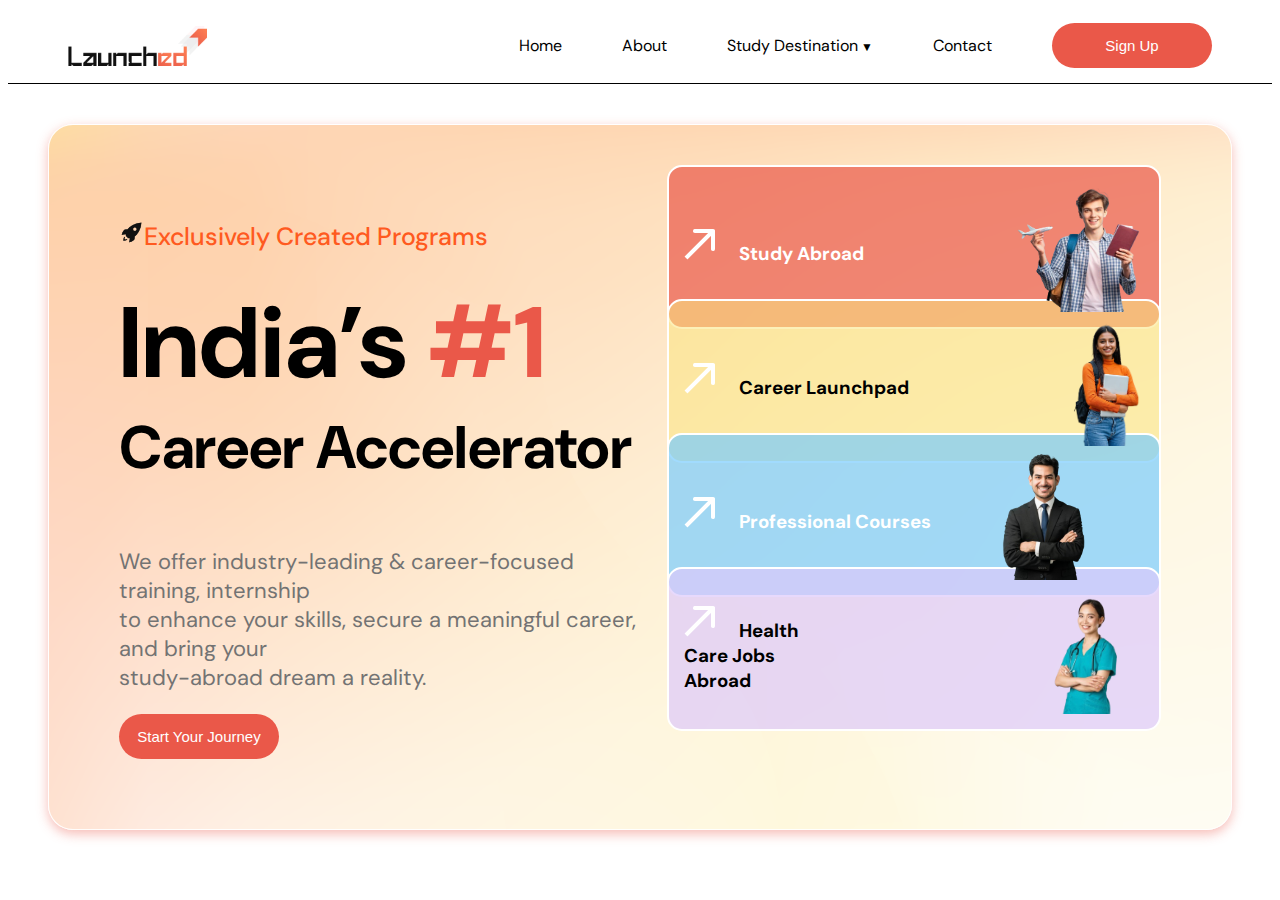
<file: index.html>
<!DOCTYPE html>
<html lang="en">

<head>
    <meta charset="UTF-8">
    <meta name="viewport" content="width=device-width, initial-scale=1.0">
    <title>Launched Global</title>
    <link rel="stylesheet" href="styles.css">
    <link rel="preconnect" href="https://fonts.googleapis.com">
    <link rel="preconnect" href="https://fonts.gstatic.com" crossorigin>
    <link
        href="https://fonts.googleapis.com/css2?family=DM+Sans:ital,opsz,wght@0,9..40,100..1000;1,9..40,100..1000&display=swap"
        rel="stylesheet">
</head>

<body class="Body">

    <header>
        <nav class="navbar">
            <div class="logo">
                <img src="asserts/Logo.png" alt="Launched Global Logo">

            </div>
            <div class="nav--links">
                <a href="index.html">Home</a>
                <a href="about.html">About</a>
                <a href="services.html" class="study-destination">Study Destination</a>
                <a href="contact.html">Contact</a>
                <button class="Sign-up--btn">Sign Up</button>
            </div>
        </nav>
    </header>

    <main>
        <section class="hero">
            <div class="hero-card--container">
                <div class="hero--text">
                    <p><img src="asserts/rocketicon.png" alt="Hero Image" class="rocket-img">Exclusively Created
                        Programs</p>
                    <h1 class="intro">India’s <span class="highlight">#1 <br></span>
                    </h1>
                    <h3 class="sub-heading">Career Accelerator</h3>
                    <p class="description">We offer industry-leading & career-focused training, internship<br>
                        to enhance your skills, secure a meaningful career, and bring your<br>
                        study-abroad dream a reality.
                    </p>
                    <button class="Get-started--btn">Start Your Journey</button>
                </div>

                <div class="card--container">

                    <div class="card--items">
                        <div class="card---text card--active">
                            <h3 data-card="1">
                                <img src="asserts/Arrow-white.png" class="arrow-icon">
                                Study Abroad
                            </h3>
                            <p class="card-description hide">
                                Access expert guidance, scholarships, and visa support to achieve your global education
                                dreams.
                            </p>
                        </div>
                        <div class="card--img--container">
                            <img src="asserts/card1bg-removebg-preview.png" alt="Study Abroad" class="card-img">
                        </div>
                    </div>

                    <div class="card--items">
                        <div class="card---text">
                            <h3 data-card="2">
                                <img src="asserts/Arrow-white.png" class="arrow-icon">
                                Career Launchpad
                            </h3>
                            <p class="card-description hide">
                                Gain mentorship skills and career tools to fast-track your growth in top industries.
                            </p>
                        </div>
                        <div class="card--img--container">
                            <img src="asserts/card2bg-removebg-preview.png" alt="Career Launchpad" class="card-img">
                        </div>
                    </div>

                    <div class="card--items">
                        <div class="card---text">
                            <h3 data-card="3">
                                <img src="asserts/Arrow-white.png" class="arrow-icon">
                                Professional Courses
                            </h3>
                            <p class="card-description hide">
                                Upgrade your skills with industry-relevant courses for better jobs and higher career
                                success.
                            </p>
                        </div>
                        <div class="card--img--container">
                            <img src="asserts/card3bg-removebg-preview.png" alt="Professional Courses" class="card-img"
                                style="background-color: transparent;">
                        </div>
                    </div>

                    <div class="card--items">
                        <div class="card---text">
                            <h3 data-card="4">
                                <img src="asserts/Arrow-white.png" class="arrow-icon">
                                Health Care Jobs Abroad
                            </h3>
                            <p class="card-description hide">
                                Secure overseas healthcare roles with training, licensing, and placement assistance
                                worldwide.
                            </p>
                        </div>
                        <div class="card--img--container">
                            <img src="asserts/card4bg-removebg-preview.png" alt="Health Care" class="card-img">
                        </div>
                    </div>

                </div>
            </div>
        </section>




    </main>


    <script>
        const cardHeaders = document.querySelectorAll('.card---text h3');
        const cardDescriptions = document.querySelectorAll('.card-description');
        const cardItems = document.querySelectorAll('.card--items');

        cardHeaders.forEach(header => {
            header.addEventListener('click', () => {
                const selectedCard = header.getAttribute('data-card');

                cardItems.forEach(item => {
                    const itemHeader = item.querySelector('h3').getAttribute('data-card');
                    const description = item.querySelector('.card-description');

                    if (itemHeader === selectedCard) {
                        item.querySelector('.card---text').classList.add('card--active');
                        description.classList.remove('hide');
                    } else {
                        item.querySelector('.card---text').classList.remove('card--active');

                        description.classList.add('hide');
                    }
                });
            });
        });

    </script>

</body>

</html>
</file>
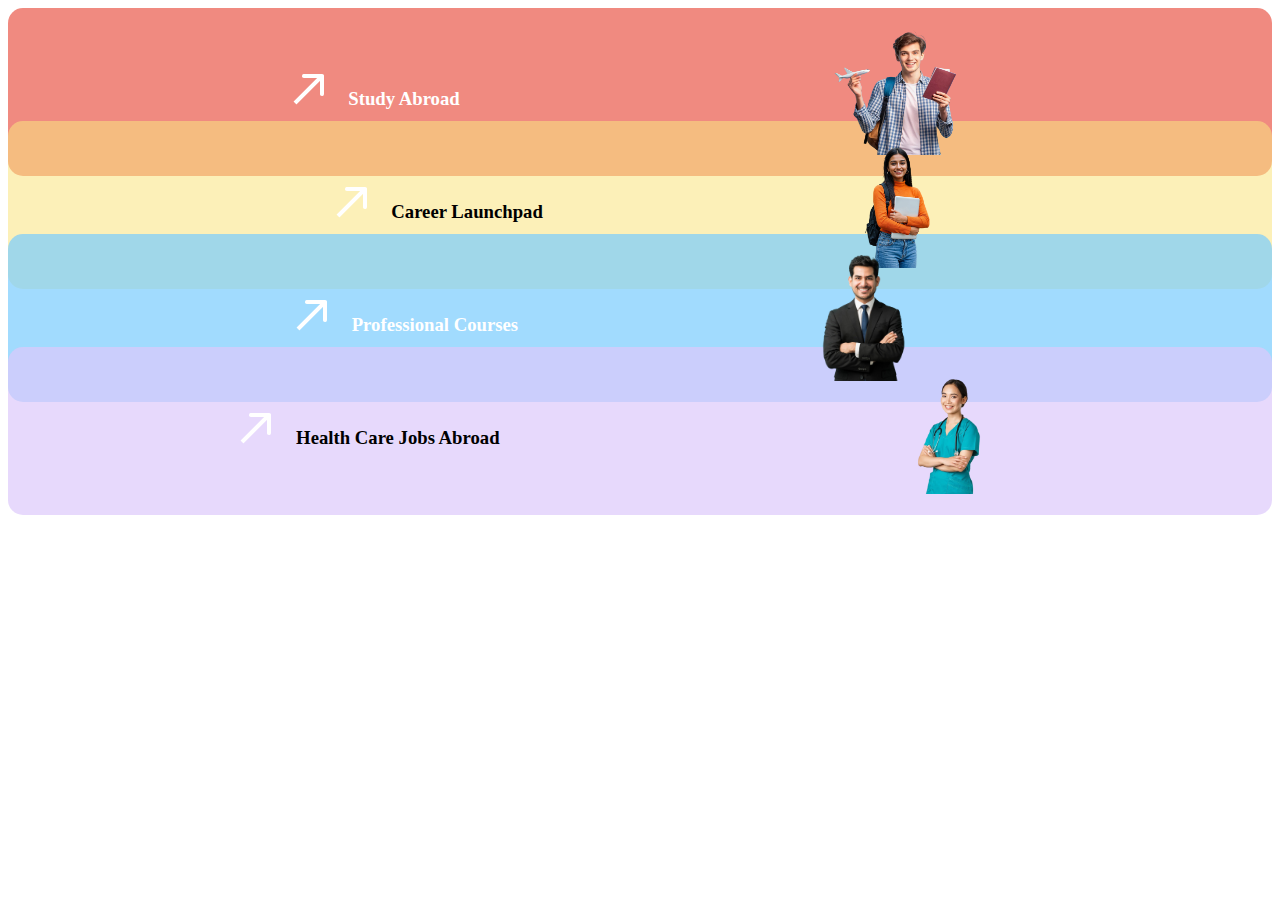
<file: peace.html>
<!DOCTYPE html>
<html lang="en">

<head>
    <meta charset="UTF-8">
    <meta name="viewport" content="width=device-width, initial-scale=1.0">
    <title>card
    </title>

    <style>
        .rocket-img {
            width: 25px;
            height: 25px;
        }

        .hero--text p:nth-child(1) {
            color: rgb(255 90 31);
            font-size: 25px;
            font-weight: 500;
        }

        .intro {
            font-size: 100px;
            margin-block-end: 0px;
            margin-block-start: 0px
        }

        .sub-heading {
            font-size: 60px;
            margin-block-start: 0px
        }

        .highlight {
            color: #EA5849;
            font-weight: bold;
        }

        .description {
            color: #737373;
            font-size: 22px;

        }

        .arrow-icon {
            margin-right: 20px;
        }

        .card--container {
            max-height: min-content;
        }

        .card--items {
            display: flex;
            padding: 15px;
            border: 2px solid transparent;
            border-radius: 15px;
            align-items: center;
            margin-bottom: -55px;
            justify-content: space-evenly;
            z-index: 0;

        }

        .card---text:hover {
            cursor: pointer;
        }

        .card-description {
            overflow: hidden;
            transition: max-height 0.3s ease;
        }

        .card--container .card--items:nth-child(1) {
            background-color: #EA5849B2;
            color: white;
        }

        .card--container .card--items:nth-child(2) {
            background-color: #FAE5818F;
            color: black;
        }

        .card--container .card--items:nth-child(3) {
            background-color: #78CBFDB2;
            color: white;
        }

        .card--container .card--items:nth-child(4) {
            background-color: #DDC9FBB2;
            color: black;
        }

        .card-img {
            height: 130px;
        }


        .hide {
            display: none;
        }

        .card--active {
            display: block;
            z-index: 1000
        }
    </style>
</head>

<body>
    <div class="card--container">

        <div class="card--items">
            <div class="card---text card--active" data-card="1">
                <h3>
                    <img src="asserts/Arrow-white.png" class="arrow-icon">
                    Study Abroad
                </h3>
                <p class="card-description hide">
                    Access expert guidance, scholarships, and visa support to achieve your global education
                    dreams.
                </p>
            </div>
            <div class="card--img--container">
                <img src="asserts/card1bg.png" alt="Study Abroad" class="card-img">
            </div>
        </div>

        <div class="card--items">
            <div class="card---text" data-card="2">
                <h3>
                    <img src="asserts/Arrow-white.png" class="arrow-icon">
                    Career Launchpad
                </h3>
                <p class="card-description hide">
                    Gain mentorship skills and career tools to fast-track your growth in top industries.
                </p>
            </div>
            <div class="card--img--container">
                <img src="asserts/card2bg.png" alt="Career Launchpad" class="card-img">
            </div>
        </div>

        <div class="card--items">
            <div class="card---text" data-card="3">
                <h3>
                    <img src="asserts/Arrow-white.png" class="arrow-icon">
                    Professional Courses
                </h3>
                <p class="card-description hide">
                    Upgrade your skills with industry-relevant courses for better jobs and higher career
                    success.
                </p>
            </div>
            <div class="card--img--container">
                <img src="asserts/card3bg.png" alt="Professional Courses" class="card-img">
            </div>
        </div>

        <div class="card--items">
            <div class="card---text" data-card="4">
                <h3>
                    <img src="asserts/Arrow-white.png" class="arrow-icon">
                    Health Care Jobs Abroad
                </h3>
                <p class="card-description hide">
                    Secure overseas healthcare roles with training, licensing, and placement assistance
                    worldwide.
                </p>
            </div>
            <div class="card--img--container">
                <img src="asserts/card4bg.png" alt="Health Care" class="card-img">
            </div>
        </div>

    </div>
</body>

</html>
</file>
<file: styles.css>
.navbar {
    display: flex;
    justify-content: space-between;
    align-items: center;
    padding: 15px 60px;
}

body {
    font-family: 'DM Sans', sans-serif;
}

.logo {
    width: 120px;
    height: 40px;
}

.logo img {
    display: block;
    max-height: 40px;
}

.nav--links {
    display: flex;
    align-items: center;
    gap: 60px;
}

.nav--links a {
    font-family: 'DM Sans', sans-serif;
    color: black;
    text-decoration: none;
}

.nav--links a.study-destination::after {
    content: " ▼";
    font-size: 12px;
}

.Sign-up--btn,
.Get-started--btn {
    font-size: 15px;
    background-color: #EA5849;
    border: none;
    color: white;
    width: 160px;
    height: 45px;
    border-radius: 25px;
    cursor: pointer;
    transition: all 0.3s ease;
}

header {
    border-bottom: 1px solid black;
    width: 100%;
}


.Sign-up--btn:hover,
.Get-started--btn:hover {
    background-color: hsl(6, 94%, 50%);
    transform: scale(1.05);
}



.hero-card--container {
    background-image: url(./asserts/backround-gradient.png);
    display: flex;
    justify-content: space-around;
    border: 1px solid rgba(255, 255, 255, 0.905);
    box-shadow: 0 4px 12px rgba(234, 88, 73, 0.4);
    padding: 70px;
    border-radius: 25px;
    margin: 40px;
    gap: 30px;
}

.rocket-img {
    width: 25px;
    height: 25px;
}

.hero--text p:nth-child(1) {
    color: rgb(255 90 31);
    font-size: 25px;
    font-weight: 500;
}

.intro {
    font-size: 100px;
    margin-block-end: 0px;
    margin-block-start: 0px
}

.sub-heading {
    font-size: 60px;
    margin-block-start: 0px
}

.highlight {
    color: #EA5849;
    font-weight: bold;
}

.description {
    color: #737373;
    font-size: 22px;

}

.arrow-icon {
    margin-right: 20px;
}

.card--container {
    max-height: min-content;
}

.card---text h3 {
    text-align: left;
    width: 100%;
}

.card--items {
    display: flex;
    padding: 15px;
    border: 2px solid white;
    border-radius: 15px;
    align-items: center;
    margin-top: -30px;
    justify-content: space-between;
    gap: 0;
    overflow: hidden;
    z-index: 2;


}

.card---text:hover {
    cursor: pointer;
}

.card-description {
    overflow: hidden;
    transition: max-height 0.3s ease;
}

.card--container .card--items:nth-child(1) {
    background-color: #EA5849B2;
    color: white;
}

.card--container .card--items:nth-child(2) {
    background-color: #FAE5818F;
    color: black;
    border-bottom: 2px solid white;
}

.card--container .card--items:nth-child(3) {
    background-color: #78CBFDB2;
    color: white;
}

.card--container .card--items:nth-child(4) {
    background-color: #DDC9FBB2;
    color: black;
}

.card-img {
    height: 130px;
    border-radius: 15px;
    z-index: -1;
    object-fit: contain;
    overflow: hidden;
    display: block;
    margin: auto;
    margin-left: 10%;
}


.hide {
    display: none;
}

/* .card--active {
    display: block;
} */


.navbar {
    display: flex;
    justify-content: space-between;
    align-items: center;
    padding: 15px 60px;
}

body {
    font-family: 'DM Sans', sans-serif;
}

.logo {
    width: 120px;
    height: 40px;
}

.logo img {
    display: block;
    max-height: 40px;
}

.nav--links {
    display: flex;
    align-items: center;
    gap: 60px;
}

.nav--links a {
    font-family: 'DM Sans', sans-serif;
    color: black;
    text-decoration: none;
}

.nav--links a.study-destination::after {
    content: " ▼";
    font-size: 12px;
}

.Sign-up--btn,
.Get-started--btn {
    font-size: 15px;
    background-color: #EA5849;
    border: none;
    color: white;
    width: 160px;
    height: 45px;
    border-radius: 25px;
    cursor: pointer;
    transition: all 0.3s ease;
}

header {
    border-bottom: 1px solid black;
    width: 100%;
}

.Sign-up--btn:hover,
.Get-started--btn:hover {
    background-color: hsl(6, 94%, 50%);
    transform: scale(1.05);
}

.hero-card--container {
    background-image: url(./asserts/backround-gradient.png);
    display: flex;
    justify-content: space-around;
    border: 1px solid rgba(255, 255, 255, 0.905);
    box-shadow: 0 4px 12px rgba(234, 88, 73, 0.4);
    padding: 70px;
    border-radius: 25px;
    margin: 40px;
    gap: 30px;
}

.rocket-img {
    width: 25px;
    height: 25px;
}

.hero--text p:nth-child(1) {
    color: rgb(255 90 31);
    font-size: 25px;
    font-weight: 500;
}

.intro {
    font-size: 100px;
    margin-block-end: 0px;
    margin-block-start: 0px
}

.sub-heading {
    font-size: 60px;
    margin-block-start: 0px
}

.highlight {
    color: #EA5849;
    font-weight: bold;
}

.description {
    color: #737373;
    font-size: 22px;
}

.arrow-icon {
    margin-right: 20px;
}

.card--container {
    max-height: min-content;
}

.card---text h3 {
    text-align: left;
    width: 100%;
}

.card--items {
    display: flex;
    padding: 15px;
    border: 2px solid white;
    border-radius: 15px;
    align-items: center;
    margin-top: -30px;
    /* staggered look on desktop */
    justify-content: space-between;
    gap: 0;
    overflow: hidden;
    z-index: 2;
}

.card---text:hover {
    cursor: pointer;
}

.card-description {
    overflow: hidden;
    transition: max-height 0.3s ease;
}

.card--container .card--items:nth-child(1) {
    background-color: #EA5849B2;
    color: white;
}

.card--container .card--items:nth-child(2) {
    background-color: #FAE5818F;
    color: black;
    border-bottom: 2px solid white;
}

.card--container .card--items:nth-child(3) {
    background-color: #78CBFDB2;
    color: white;
}

.card--container .card--items:nth-child(4) {
    background-color: #DDC9FBB2;
    color: black;
}

.card-img {
    height: 130px;
    border-radius: 15px;
    z-index: -1;
    object-fit: contain;
    overflow: hidden;
    display: block;
    margin: auto;
    margin-left: 10%;
}

.hide {
    display: none;
}

@media (max-width: 768px) {

    /* Navbar */
    .navbar {
        flex-direction: row;
        justify-content: space-between;
        align-items: center;
        padding: 15px 20px;
    }

    .logo {
        width: 100px;
        height: auto;
    }

    .hamburger {
        display: flex;
        flex-direction: column;
        cursor: pointer;
        gap: 6px;
        z-index: 1001;
    }

    .hamburger span {
        width: 28px;
        height: 3px;
        background: #000;
        border-radius: 2px;
        transition: all 0.3s ease-in-out;
    }

    .hero--text p {
        font-size: 18px;
        text-align: center;
    }

    .nav--links {
        position: absolute;
        top: 70px;
        right: 20px;
        flex-direction: column;
        gap: 20px;
        background: white;
        padding: 25px;
        border-radius: 10px;
        box-shadow: 0 4px 10px rgba(0, 0, 0, 0.15);
        display: none;
        animation: slideDown 0.3s ease forwards;
        z-index: 1000;
        width: calc(100% - 40px);
    }

    .nav--links.active {
        display: flex;
    }

    .Sign-up--btn,
    .Get-started--btn {
        width: 140px;
        height: 40px;
        font-size: 14px;
    }

    @keyframes slideDown {
        from {
            opacity: 0;
            transform: translateY(-20px);
        }

        to {
            opacity: 1;
            transform: translateY(0);
        }
    }

    /* Hamburger animation */
    .hamburger.active span:nth-child(1) {
        transform: rotate(45deg) translate(5px, 6px);
    }

    .hamburger.active span:nth-child(2) {
        opacity: 0;
    }

    .hamburger.active span:nth-child(3) {
        transform: rotate(-45deg) translate(6px, -6px);
    }

    /* Hero section */
    .hero-card--container {
        flex-direction: column;
        align-items: center;
        padding: 30px 20px;
        margin: 20px;
        gap: 20px;
    }

    .intro {
        font-size: 40px;
        text-align: center;
    }

    .sub-heading {
        font-size: 24px;
        text-align: center;
    }

    .description {
        font-size: 16px;
        text-align: center;
    }

    /* Cards */
    .card--container {
        display: flex;
        flex-direction: column;
        gap: 20px;
        margin: 20px 10px;
    }

    .card--items {
        flex-direction: column;
        align-items: flex-start;
        margin-top: 0;
        padding: 20px;
        gap: 10px;
    }

    .card-img {
        width: 100%;
        max-width: 200px;
        height: auto;
        margin: 0 auto;
    }

    .card---text h3,
    .card-description {
        text-align: center;
    }

    .hide {
        display: none;
    }

    .Get-started--btn {
        margin-top: 10px;
        margin-left: 35%;
        text-align: center;
    }
}

@media (max-width: 480px) {

    .intro {
        font-size: 28px;
    }

    .sub-heading {
        font-size: 18px;
    }

    .description {
        font-size: 14px;
    }

    .Sign-up--btn,
    .Get-started--btn {
        width: 120px;
        height: 38px;
        font-size: 13px;
    }

    .nav--links {
        gap: 15px;
    }

    .card-img {
        max-width: 150px;
    }

    .hero--text p {
        font-size: 18px;
        text-align: center;
    }

    .Get-started--btn {
        margin-top: 10px;
        text-align: center;
        margin-left: 35%;
    }



}


.card--items {
    margin-top: -30px;
}






/* Tablet Styles */

@media (max-width: 1023px) {
    .card--container {
        display: flex;
        flex-direction: column;
        gap: 20px;
        margin: 20px 10px;
    }

    .card--items {
        flex-direction: column;
        align-items: flex-start;
        margin-top: 0;
        padding: 20px;
        gap: 10px;
    }

    .card-img {
        width: 100%;
        max-width: 200px;
        height: auto;
        margin: 0 auto;
    }

    .card---text h3,
    .card-description {
        text-align: center;
    }
}
</file>
